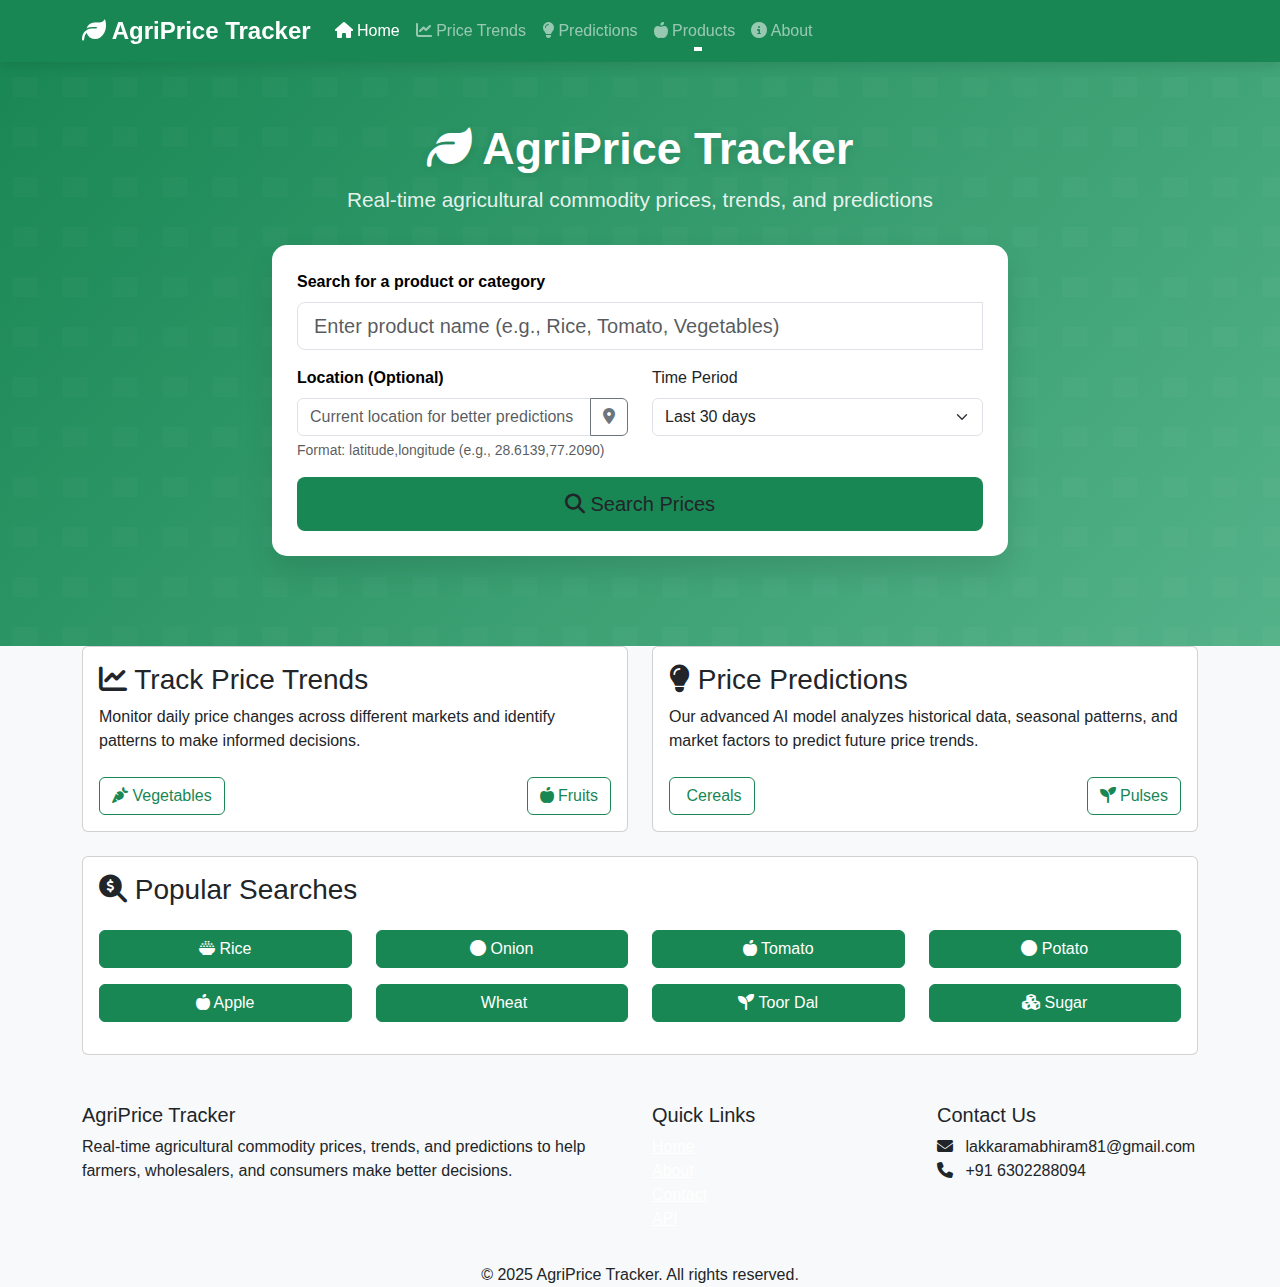
<file: templates/index.html>
<!DOCTYPE html>
<html lang="en">

<head>
    <meta charset="UTF-8">
    <meta name="viewport" content="width=device-width, initial-scale=1.0">
    <title>AgriPrice Tracker</title>
    <link href="https://cdnjs.cloudflare.com/ajax/libs/bootstrap/5.3.0/css/bootstrap.min.css" rel="stylesheet">
    <link href="https://cdnjs.cloudflare.com/ajax/libs/font-awesome/6.4.0/css/all.min.css" rel="stylesheet">
    <link href="/static/styles.css" rel="stylesheet">
</head>

<body>
    <!-- Loading Spinner -->
    <div id="loadingSpinner" class="spinner-overlay" style="display: none;">
        <div class="spinner-container">
            <div class="spinner-border text-success" style="width: 3rem; height: 3rem;" role="status"></div>
            <div class="spinner-text">Loading price data...</div>
        </div>
    </div>
    <!-- Navigation Bar -->
    <header class="sticky-top">
        <nav class="navbar navbar-expand-lg navbar-dark bg-success">
            <div class="container">
                <a class="navbar-brand" href="#"><i class="fas fa-leaf animate-pulse"></i> AgriPrice Tracker</a>
                <button class="navbar-toggler" type="button" data-bs-toggle="collapse" data-bs-target="#navbarMain">
                    <span class="navbar-toggler-icon"></span>
                </button>
                <div class="collapse navbar-collapse" id="navbarMain">
                    <ul class="navbar-nav me-auto">
                        <li class="nav-item">
                            <a class="nav-link active" href="#"><i class="fas fa-home"></i> Home</a>
                        </li>
                        <li class="nav-item">
                            <a class="nav-link" href="#"><i class="fas fa-chart-line"></i> Price Trends</a>
                        </li>
                        <li class="nav-item">
                            <a class="nav-link" href="#"><i class="fas fa-lightbulb"></i> Predictions</a>
                        </li>
                        <li class="nav-item dropdown">
                            <a class="nav-link dropdown-toggle" href="#" id="navbarDropdown" role="button"
                                data-bs-toggle="dropdown">
                                <i class="fas fa-apple-alt"></i> Products
                            </a>
                            <ul class="dropdown-menu dropdown-menu-animate">
                                <li><a class="dropdown-item" href="#"
                                        onclick="searchCategory('Vegetables')">Vegetables</a></li>
                                <li><a class="dropdown-item" href="#" onclick="searchCategory('Fruits')">Fruits</a></li>
                                <li><a class="dropdown-item" href="#" onclick="searchCategory('Cereals')">Cereals</a>
                                </li>
                                <li><a class="dropdown-item" href="#" onclick="searchCategory('Pulses')">Pulses</a></li>
                            </ul>
                        </li>
                        <li class="nav-item">
                            <a class="nav-link" href="#"><i class="fas fa-info-circle"></i> About</a>
                        </li>
                    </ul>
                </div>
            </div>
        </nav>
    </header>
    
    <!-- Hero Section with Search -->
    <div class="hero-section">
        <div class="container">
            <div class="row justify-content-center">
                <div class="col-lg-8 text-center">
                    <h1><i class="fas fa-leaf"></i> AgriPrice Tracker</h1>
                    <p class="lead">Real-time agricultural commodity prices, trends, and predictions</p>
                </div>
            </div>

            <div class="row justify-content-center">
                <div class="col-lg-8">
                    <div class="search-card">
                        <form id="searchForm" method="post" action="/search">
                            <div class="mb-3">
                                <label for="searchInput" class="form-label" style="color: black;"><b>Search for a
                                        product
                                        or category</b></label>
                                <div class="input-group">
                                    <input type="text" class="form-control form-control-lg" id="searchInput"
                                        name="query" placeholder="Enter product name (e.g., Rice, Tomato, Vegetables)"
                                        list="productSuggestions" required>
                                    <datalist id="productSuggestions"></datalist>
                                </div>
                                <div id="searchSuggestions" class="datalist-suggestions"></div>
                            </div>

                            <div class="row mb-3">
                                <div class="col-md-6">
                                    <label for="locationInput" class="form-label" style="color: black;"><b>Location
                                            (Optional)</b></label>
                                    <div class="input-group">
                                        <input type="text" class="form-control" id="locationInput" name="location"
                                            placeholder="Current location for better predictions">
                                        <button type="button" class="btn btn-outline-secondary" id="getLocationBtn">
                                            <i class="fas fa-map-marker-alt"></i>
                                        </button>
                                    </div>
                                    <div class="form-text">Format: latitude,longitude (e.g., 28.6139,77.2090)</div>
                                </div>

                                <div class="col-md-6">
                                    <label for="periodInput" class="form-label">Time Period</label>
                                    <select class="form-select" id="periodInput" name="period">
                                        <option value="7">Last 7 days</option>
                                        <option value="14">Last 14 days</option>
                                        <option value="30" selected>Last 30 days</option>
                                        <option value="60">Last 60 days</option>
                                    </select>
                                </div>
                            </div>

                            <div class="d-grid">
                                <button type="submit" class="btn btn-lg search-btn">
                                    <i class="fas fa-search search-icon"></i> Search Prices
                                </button>
                            </div>
                        </form>
                    </div>
                </div>
            </div>
        </div>
    </div>

    <!-- Results Section -->
    <div class="container" id="resultsContainer" style="display: none;">
        <div class="row mb-4">
            <div class="col-12">
                <h2 id="resultsTitle" class="mb-3">Search Results</h2>
                <div id="resultsInfo" class="alert alert-info">
                    <i class="fas fa-info-circle"></i> Showing current prices and trends for your search.
                </div>
            </div>
        </div>

        <div class="row" id="resultsContent">
            <!-- Results will be populated here -->
        </div>
    </div>

    <!-- No Results Message -->
    <div class="container" id="noResultsContainer" style="display: none;">
        <div class="row">
            <div class="col-12 text-center py-5">
                <div class="alert alert-warning">
                    <i class="fas fa-exclamation-triangle"></i>
                    <span id="noResultsMessage">No results found. Please try a different search term.</span>
                </div>
                <button class="btn btn-outline-success mt-3" onclick="resetSearch()">
                    <i class="fas fa-search"></i> Try Another Search
                </button>
            </div>
        </div>
    </div>

    <!-- Welcome Content -->
    <div class="container" id="welcomeContainer">
        <div class="row mb-4">
            <div class="col-md-6">
                <div class="card h-100">
                    <div class="card-body">
                        <h3><i class="fas fa-chart-line"></i> Track Price Trends</h3>
                        <p>Monitor daily price changes across different markets and identify patterns to make informed
                            decisions.</p>
                        <div class="d-flex justify-content-between mt-4">
                            <button class="btn btn-outline-success" onclick="searchCategory('Vegetables')">
                                <i class="fas fa-carrot"></i> Vegetables
                            </button>
                            <button class="btn btn-outline-success" onclick="searchCategory('Fruits')">
                                <i class="fas fa-apple-alt"></i> Fruits
                            </button>
                        </div>
                    </div>
                </div>
            </div>
            <div class="col-md-6">
                <div class="card h-100">
                    <div class="card-body">
                        <h3><i class="fas fa-lightbulb"></i> Price Predictions</h3>
                        <p>Our advanced AI model analyzes historical data, seasonal patterns, and market factors to
                            predict future price trends.</p>
                        <div class="d-flex justify-content-between mt-4">
                            <button class="btn btn-outline-success" onclick="searchCategory('Cereals')">
                                <i class="fas fa-wheat-aw"></i> Cereals
                            </button>
                            <button class="btn btn-outline-success" onclick="searchCategory('Pulses')">
                                <i class="fas fa-seedling"></i> Pulses
                            </button>
                        </div>
                    </div>
                </div>
            </div>
        </div>

        <div class="row">
            <div class="col-md-12">
                <div class="card">
                    <div class="card-body">
                        <h3><i class="fas fa-search-dollar"></i> Popular Searches</h3>
                        <div class="row mt-4">
                            <div class="col-md-3 col-6 mb-3">
                                <button class="btn btn-success w-100" onclick="quickSearch('Rice')">
                                    <i class="fas fa-bowl-rice"></i> Rice
                                </button>
                            </div>
                            <div class="col-md-3 col-6 mb-3">
                                <button class="btn btn-success w-100" onclick="quickSearch('Onion')">
                                    <i class="fas fa-circle"></i> Onion
                                </button>
                            </div>
                            <div class="col-md-3 col-6 mb-3">
                                <button class="btn btn-success w-100" onclick="quickSearch('Tomato')">
                                    <i class="fas fa-apple-alt"></i> Tomato
                                </button>
                            </div>
                            <div class="col-md-3 col-6 mb-3">
                                <button class="btn btn-success w-100" onclick="quickSearch('Potato')">
                                    <i class="fas fa-circle"></i> Potato
                                </button>
                            </div>
                            <div class="col-md-3 col-6 mb-3">
                                <button class="btn btn-success w-100" onclick="quickSearch('Apple')">
                                    <i class="fas fa-apple-alt"></i> Apple
                                </button>
                            </div>
                            <div class="col-md-3 col-6 mb-3">
                                <button class="btn btn-success w-100" onclick="quickSearch('Wheat')">
                                    <i class="fas fa-wheat-aw"></i> Wheat
                                </button>
                            </div>
                            <div class="col-md-3 col-6 mb-3">
                                <button class="btn btn-success w-100" onclick="quickSearch('Toor Dal')">
                                    <i class="fas fa-seedling"></i> Toor Dal
                                </button>
                            </div>
                            <div class="col-md-3 col-6 mb-3">
                                <button class="btn btn-success w-100" onclick="quickSearch('Sugar')">
                                    <i class="fas fa-cubes"></i> Sugar
                                </button>
                            </div>
                        </div>
                    </div>
                </div>
            </div>
        </div>
    </div>

    <!-- Footer -->
    <footer class="mt-5">
        <div class="container">
            <div class="row">
                <div class="col-md-6">
                    <h5>AgriPrice Tracker</h5>
                    <p>Real-time agricultural commodity prices, trends, and predictions to help farmers, wholesalers,
                        and consumers make better decisions.</p>
                </div>
                <div class="col-md-3">
                    <h5>Quick Links</h5>
                    <ul class="list-unstyled">
                        <li><a href="#" class="text-white">Home</a></li>
                        <li><a href="#" class="text-white">About</a></li>
                        <li><a href="#" class="text-white">Contact</a></li>
                        <li><a href="#" class="text-white">API</a></li>
                    </ul>
                </div>
                <div class="col-md-3">
                    <h5>Contact Us</h5>
                    <ul class="list-unstyled">
                        <li><i class="fas fa-envelope me-2"></i> lakkaramabhiram81@gmail.com</li>
                        <li><i class="fas fa-phone me-2"></i> +91 6302288094</li>
                    </ul>
                </div>
            </div>
            <div class="row mt-3">
                <div class="col-12 text-center">
                    <p class="mb-0">&copy; 2025 AgriPrice Tracker. All rights reserved.</p>
                </div>
            </div>
        </div>
    </footer>

    <!-- Product card template -->
    <template id="productCardTemplate">
        <div class="col-lg-6 mb-4">
            <div class="card product-card">
                <div class="card-header d-flex justify-content-between align-items-center">
                    <h5 class="mb-0 product-title"></h5>
                    <span class="price-trend"></span>
                </div>
                <div class="card-body">
                    <div class="row">
                        <div class="col-md-6">
                            <div class="d-flex align-items-center mb-3">
                                <div>
                                    <p class="mb-0 text-muted">Current Price</p>
                                    <div class="current-price"></div>
                                </div>
                            </div>
                            <p class="mb-2"><strong>Category:</strong> <span class="product-category"></span></p>
                            <p class="mb-2"><strong>Market:</strong> <span class="product-market"></span></p>
                            <p class="mb-2"><strong>Date:</strong> <span class="price-date"></span></p>
                            <div class="mb-3">
                                <p class="mb-1"><strong>Trend:</strong></p>
                                <p class="trend-description mb-2"></p>
                            </div>
                        </div>
                        <div class="col-md-6">
                            <div class="factors-container">
                                <p class="mb-1"><strong>Price Factors:</strong></p>
                                <div class="factors-list"></div>
                            </div>
                        </div>
                    </div>

                    <ul class="nav nav-tabs mt-4" role="tablist">
                        <li class="nav-item" role="presentation">
                            <button class="nav-link active" data-bs-toggle="tab" data-bs-target="#tab-history"
                                type="button" role="tab">
                                <i class="fas fa-chart-line"></i> Price History
                            </button>
                        </li>
                        <li class="nav-item" role="presentation">
                            <button class="nav-link" data-bs-toggle="tab" data-bs-target="#tab-markets" type="button"
                                role="tab">
                                <i class="fas fa-store"></i> Markets
                            </button>
                        </li>
                        <li class="nav-item" role="presentation">
                            <button class="nav-link" data-bs-toggle="tab" data-bs-target="#tab-prediction" type="button"
                                role="tab">
                                <i class="fas fa-crystal-ball"></i> Predictions
                            </button>
                        </li>
                    </ul>

                    <div class="tab-content">
                        <div class="tab-pane fade show active" id="tab-history" role="tabpanel">
                            <img class="price-history-chart img-fluid" src="" alt="Price History">
                        </div>
                        <div class="tab-pane fade" id="tab-markets" role="tabpanel">
                            <img class="market-comparison-chart img-fluid" src="" alt="Market Comparison">
                        </div>
                        <div class="tab-pane fade" id="tab-prediction" role="tabpanel">
                            <div class="text-center mb-3 prediction-summary"></div>
                            <img class="prediction-chart img-fluid" src="" alt="Price Prediction">
                        </div>
                    </div>
                </div>
            </div>
        </div>
    </template>

    <!-- JavaScript -->
    <script src="https://cdnjs.cloudflare.com/ajax/libs/jquery/3.6.0/jquery.min.js"></script>
    <script src="https://cdnjs.cloudflare.com/ajax/libs/bootstrap/5.3.0/js/bootstrap.bundle.min.js"></script>
    <script src="/static/script.js"></script>
    <!-- <script src="/static/index.js"></script> -->
</body>

</html>
</file>
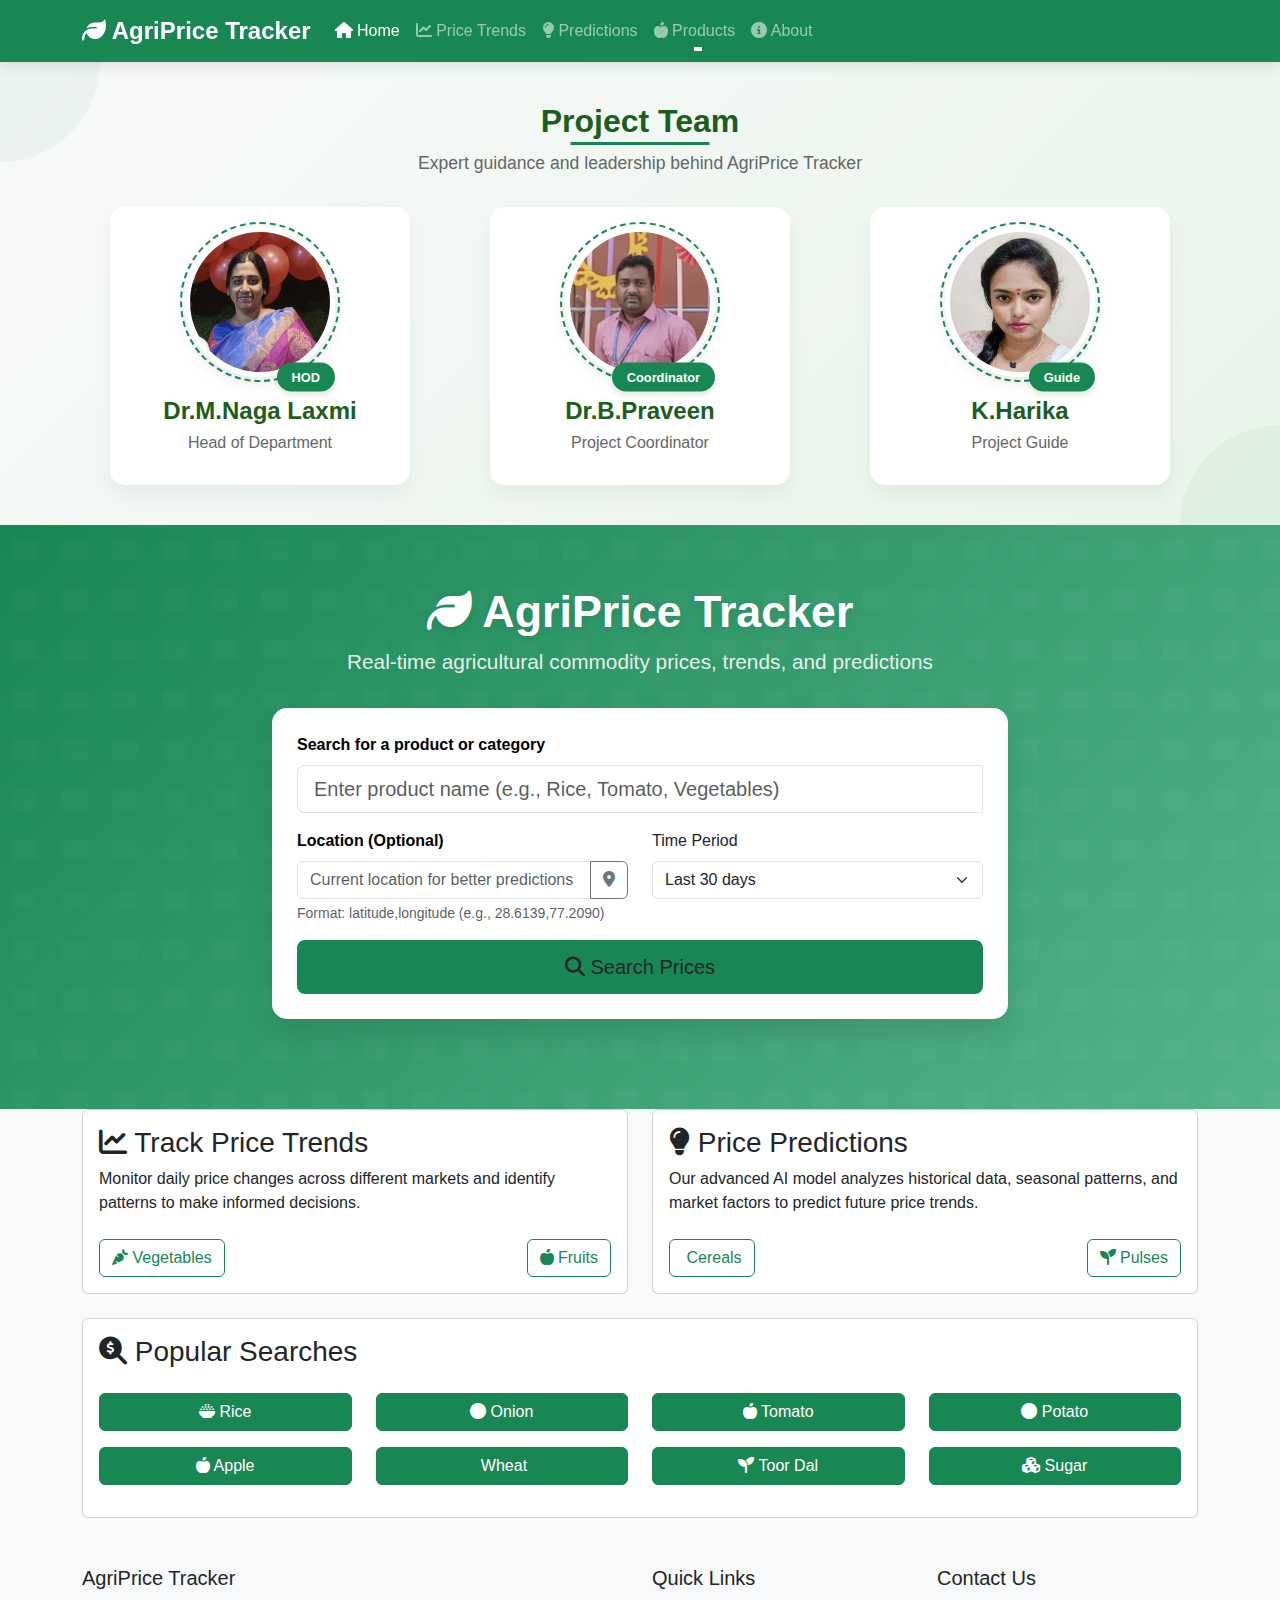
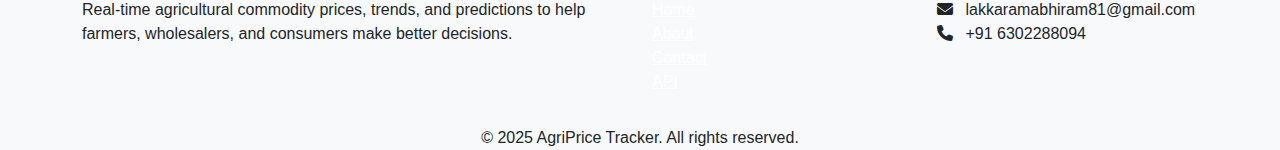
<file: templates/main.html>
<!DOCTYPE html>
<html lang="en">

<head>
    <meta charset="UTF-8">
    <meta name="viewport" content="width=device-width, initial-scale=1.0">
    <title>AgriPrice Tracker</title>
    <link href="https://cdnjs.cloudflare.com/ajax/libs/bootstrap/5.3.0/css/bootstrap.min.css" rel="stylesheet">
    <link href="https://cdnjs.cloudflare.com/ajax/libs/font-awesome/6.4.0/css/all.min.css" rel="stylesheet">
    <link href="/static/styles.css" rel="stylesheet">
</head>

<body>
    <!-- Loading Spinner -->
    <div id="loadingSpinner" class="spinner-overlay" style="display: none;">
        <div class="spinner-container">
            <div class="spinner-border text-success" style="width: 3rem; height: 3rem;" role="status"></div>
            <div class="spinner-text">Loading price data...</div>
        </div>
    </div>
    <!-- Navigation Bar -->
    <header class="sticky-top">
        <nav class="navbar navbar-expand-lg navbar-dark bg-success">
            <div class="container">
                <a class="navbar-brand" href="#"><i class="fas fa-leaf animate-pulse"></i> AgriPrice Tracker</a>
                <button class="navbar-toggler" type="button" data-bs-toggle="collapse" data-bs-target="#navbarMain">
                    <span class="navbar-toggler-icon"></span>
                </button>
                <div class="collapse navbar-collapse" id="navbarMain">
                    <ul class="navbar-nav me-auto">
                        <li class="nav-item">
                            <a class="nav-link active" href="#"><i class="fas fa-home"></i> Home</a>
                        </li>
                        <li class="nav-item">
                            <a class="nav-link" href="#"><i class="fas fa-chart-line"></i> Price Trends</a>
                        </li>
                        <li class="nav-item">
                            <a class="nav-link" href="#"><i class="fas fa-lightbulb"></i> Predictions</a>
                        </li>
                        <li class="nav-item dropdown">
                            <a class="nav-link dropdown-toggle" href="#" id="navbarDropdown" role="button"
                                data-bs-toggle="dropdown">
                                <i class="fas fa-apple-alt"></i> Products
                            </a>
                            <ul class="dropdown-menu dropdown-menu-animate">
                                <li><a class="dropdown-item" href="#"
                                        onclick="searchCategory('Vegetables')">Vegetables</a></li>
                                <li><a class="dropdown-item" href="#" onclick="searchCategory('Fruits')">Fruits</a></li>
                                <li><a class="dropdown-item" href="#" onclick="searchCategory('Cereals')">Cereals</a>
                                </li>
                                <li><a class="dropdown-item" href="#" onclick="searchCategory('Pulses')">Pulses</a></li>
                            </ul>
                        </li>
                        <li class="nav-item">
                            <a class="nav-link" href="#"><i class="fas fa-info-circle"></i> About</a>
                        </li>
                    </ul>
                </div>
            </div>
        </nav>
    </header>
    <!-- Project Team Showcase - Add this after the header and before the hero section -->
    <div class="team-showcase">
        <div class="container">
            <div class="text-center mb-4">
                <h2 class="team-title">Project Team</h2>
                <p class="team-subtitle">Expert guidance and leadership behind AgriPrice Tracker</p>
            </div>
            <div class="row justify-content-center">
                <div class="col-md-4 team-member-col">
                    <div class="team-member hod">
                        <div class="team-img-container">
                            <img src="/static/images/hod.jpg" alt="Head of Department" class="team-img">
                            <div class="team-designation">HOD</div>
                        </div>
                        <h4>Dr.M.Naga Laxmi</h4>
                        <p>Head of Department</p>
                    </div>
                </div>
                <div class="col-md-4 team-member-col">
                    <div class="team-member coordinator">
                        <div class="team-img-container">
                            <img src="/static/images/sir.jpg" alt="Project Coordinator" class="team-img">
                            <div class="team-designation">Coordinator</div>
                        </div>
                        <h4>Dr.B.Praveen</h4>
                        <p>Project Coordinator</p>
                    </div>
                </div>
                <div class="col-md-4 team-member-col">
                    <div class="team-member guide">
                        <div class="team-img-container">
                            <img src="/static/images/guide.jpg" alt="Project Guide" class="team-img">
                            <div class="team-designation">Guide</div>
                        </div>
                        <h4>K.Harika</h4>
                        <p>Project Guide</p>
                    </div>
                </div>
            </div>
        </div>
    </div>


    <!-- Hero Section with Search -->
    <div class="hero-section">
        <div class="container">
            <div class="row justify-content-center">
                <div class="col-lg-8 text-center">
                    <h1><i class="fas fa-leaf"></i> AgriPrice Tracker</h1>
                    <p class="lead">Real-time agricultural commodity prices, trends, and predictions</p>
                </div>
            </div>

            <div class="row justify-content-center">
                <div class="col-lg-8">
                    <div class="search-card">
                        <form id="searchForm" method="post" action="/search">
                            <div class="mb-3">
                                <label for="searchInput" class="form-label" style="color: black;"><b>Search for a
                                        product
                                        or category</b></label>
                                <div class="input-group">
                                    <input type="text" class="form-control form-control-lg" id="searchInput"
                                        name="query" placeholder="Enter product name (e.g., Rice, Tomato, Vegetables)"
                                        list="productSuggestions" required>
                                    <datalist id="productSuggestions"></datalist>
                                </div>
                                <div id="searchSuggestions" class="datalist-suggestions"></div>
                            </div>

                            <div class="row mb-3">
                                <div class="col-md-6">
                                    <label for="locationInput" class="form-label" style="color: black;"><b>Location
                                            (Optional)</b></label>
                                    <div class="input-group">
                                        <input type="text" class="form-control" id="locationInput" name="location"
                                            placeholder="Current location for better predictions">
                                        <button type="button" class="btn btn-outline-secondary" id="getLocationBtn">
                                            <i class="fas fa-map-marker-alt"></i>
                                        </button>
                                    </div>
                                    <div class="form-text">Format: latitude,longitude (e.g., 28.6139,77.2090)</div>
                                </div>

                                <div class="col-md-6">
                                    <label for="periodInput" class="form-label">Time Period</label>
                                    <select class="form-select" id="periodInput" name="period">
                                        <option value="7">Last 7 days</option>
                                        <option value="14">Last 14 days</option>
                                        <option value="30" selected>Last 30 days</option>
                                        <option value="60">Last 60 days</option>
                                    </select>
                                </div>
                            </div>

                            <div class="d-grid">
                                <button type="submit" class="btn btn-lg search-btn">
                                    <i class="fas fa-search search-icon"></i> Search Prices
                                </button>
                            </div>
                        </form>
                    </div>
                </div>
            </div>
        </div>
    </div>

    <!-- Results Section -->
    <div class="container" id="resultsContainer" style="display: none;">
        <div class="row mb-4">
            <div class="col-12">
                <h2 id="resultsTitle" class="mb-3">Search Results</h2>
                <div id="resultsInfo" class="alert alert-info">
                    <i class="fas fa-info-circle"></i> Showing current prices and trends for your search.
                </div>
            </div>
        </div>

        <div class="row" id="resultsContent">
            <!-- Results will be populated here -->
        </div>
    </div>

    <!-- No Results Message -->
    <div class="container" id="noResultsContainer" style="display: none;">
        <div class="row">
            <div class="col-12 text-center py-5">
                <div class="alert alert-warning">
                    <i class="fas fa-exclamation-triangle"></i>
                    <span id="noResultsMessage">No results found. Please try a different search term.</span>
                </div>
                <button class="btn btn-outline-success mt-3" onclick="resetSearch()">
                    <i class="fas fa-search"></i> Try Another Search
                </button>
            </div>
        </div>
    </div>

    <!-- Welcome Content -->
    <div class="container" id="welcomeContainer">
        <div class="row mb-4">
            <div class="col-md-6">
                <div class="card h-100">
                    <div class="card-body">
                        <h3><i class="fas fa-chart-line"></i> Track Price Trends</h3>
                        <p>Monitor daily price changes across different markets and identify patterns to make informed
                            decisions.</p>
                        <div class="d-flex justify-content-between mt-4">
                            <button class="btn btn-outline-success" onclick="searchCategory('Vegetables')">
                                <i class="fas fa-carrot"></i> Vegetables
                            </button>
                            <button class="btn btn-outline-success" onclick="searchCategory('Fruits')">
                                <i class="fas fa-apple-alt"></i> Fruits
                            </button>
                        </div>
                    </div>
                </div>
            </div>
            <div class="col-md-6">
                <div class="card h-100">
                    <div class="card-body">
                        <h3><i class="fas fa-lightbulb"></i> Price Predictions</h3>
                        <p>Our advanced AI model analyzes historical data, seasonal patterns, and market factors to
                            predict future price trends.</p>
                        <div class="d-flex justify-content-between mt-4">
                            <button class="btn btn-outline-success" onclick="searchCategory('Cereals')">
                                <i class="fas fa-wheat-aw"></i> Cereals
                            </button>
                            <button class="btn btn-outline-success" onclick="searchCategory('Pulses')">
                                <i class="fas fa-seedling"></i> Pulses
                            </button>
                        </div>
                    </div>
                </div>
            </div>
        </div>

        <div class="row">
            <div class="col-md-12">
                <div class="card">
                    <div class="card-body">
                        <h3><i class="fas fa-search-dollar"></i> Popular Searches</h3>
                        <div class="row mt-4">
                            <div class="col-md-3 col-6 mb-3">
                                <button class="btn btn-success w-100" onclick="quickSearch('Rice')">
                                    <i class="fas fa-bowl-rice"></i> Rice
                                </button>
                            </div>
                            <div class="col-md-3 col-6 mb-3">
                                <button class="btn btn-success w-100" onclick="quickSearch('Onion')">
                                    <i class="fas fa-circle"></i> Onion
                                </button>
                            </div>
                            <div class="col-md-3 col-6 mb-3">
                                <button class="btn btn-success w-100" onclick="quickSearch('Tomato')">
                                    <i class="fas fa-apple-alt"></i> Tomato
                                </button>
                            </div>
                            <div class="col-md-3 col-6 mb-3">
                                <button class="btn btn-success w-100" onclick="quickSearch('Potato')">
                                    <i class="fas fa-circle"></i> Potato
                                </button>
                            </div>
                            <div class="col-md-3 col-6 mb-3">
                                <button class="btn btn-success w-100" onclick="quickSearch('Apple')">
                                    <i class="fas fa-apple-alt"></i> Apple
                                </button>
                            </div>
                            <div class="col-md-3 col-6 mb-3">
                                <button class="btn btn-success w-100" onclick="quickSearch('Wheat')">
                                    <i class="fas fa-wheat-aw"></i> Wheat
                                </button>
                            </div>
                            <div class="col-md-3 col-6 mb-3">
                                <button class="btn btn-success w-100" onclick="quickSearch('Toor Dal')">
                                    <i class="fas fa-seedling"></i> Toor Dal
                                </button>
                            </div>
                            <div class="col-md-3 col-6 mb-3">
                                <button class="btn btn-success w-100" onclick="quickSearch('Sugar')">
                                    <i class="fas fa-cubes"></i> Sugar
                                </button>
                            </div>
                        </div>
                    </div>
                </div>
            </div>
        </div>
    </div>

    <!-- Footer -->
    <footer class="mt-5">
        <div class="container">
            <div class="row">
                <div class="col-md-6">
                    <h5>AgriPrice Tracker</h5>
                    <p>Real-time agricultural commodity prices, trends, and predictions to help farmers, wholesalers,
                        and consumers make better decisions.</p>
                </div>
                <div class="col-md-3">
                    <h5>Quick Links</h5>
                    <ul class="list-unstyled">
                        <li><a href="#" class="text-white">Home</a></li>
                        <li><a href="#" class="text-white">About</a></li>
                        <li><a href="#" class="text-white">Contact</a></li>
                        <li><a href="#" class="text-white">API</a></li>
                    </ul>
                </div>
                <div class="col-md-3">
                    <h5>Contact Us</h5>
                    <ul class="list-unstyled">
                        <li><i class="fas fa-envelope me-2"></i> lakkaramabhiram81@gmail.com</li>
                        <li><i class="fas fa-phone me-2"></i> +91 6302288094</li>
                    </ul>
                </div>
            </div>
            <div class="row mt-3">
                <div class="col-12 text-center">
                    <p class="mb-0">&copy; 2025 AgriPrice Tracker. All rights reserved.</p>
                </div>
            </div>
        </div>
    </footer>

    <!-- Product card template -->
    <template id="productCardTemplate">
        <div class="col-lg-6 mb-4">
            <div class="card product-card">
                <div class="card-header d-flex justify-content-between align-items-center">
                    <h5 class="mb-0 product-title"></h5>
                    <span class="price-trend"></span>
                </div>
                <div class="card-body">
                    <div class="row">
                        <div class="col-md-6">
                            <div class="d-flex align-items-center mb-3">
                                <div>
                                    <p class="mb-0 text-muted">Current Price</p>
                                    <div class="current-price"></div>
                                </div>
                            </div>
                            <p class="mb-2"><strong>Category:</strong> <span class="product-category"></span></p>
                            <p class="mb-2"><strong>Market:</strong> <span class="product-market"></span></p>
                            <p class="mb-2"><strong>Date:</strong> <span class="price-date"></span></p>
                            <div class="mb-3">
                                <p class="mb-1"><strong>Trend:</strong></p>
                                <p class="trend-description mb-2"></p>
                            </div>
                        </div>
                        <div class="col-md-6">
                            <div class="factors-container">
                                <p class="mb-1"><strong>Price Factors:</strong></p>
                                <div class="factors-list"></div>
                            </div>
                        </div>
                    </div>

                    <ul class="nav nav-tabs mt-4" role="tablist">
                        <li class="nav-item" role="presentation">
                            <button class="nav-link active" data-bs-toggle="tab" data-bs-target="#tab-history"
                                type="button" role="tab">
                                <i class="fas fa-chart-line"></i> Price History
                            </button>
                        </li>
                        <li class="nav-item" role="presentation">
                            <button class="nav-link" data-bs-toggle="tab" data-bs-target="#tab-markets" type="button"
                                role="tab">
                                <i class="fas fa-store"></i> Markets
                            </button>
                        </li>
                        <li class="nav-item" role="presentation">
                            <button class="nav-link" data-bs-toggle="tab" data-bs-target="#tab-prediction" type="button"
                                role="tab">
                                <i class="fas fa-crystal-ball"></i> Predictions
                            </button>
                        </li>
                    </ul>

                    <div class="tab-content">
                        <div class="tab-pane fade show active" id="tab-history" role="tabpanel">
                            <img class="price-history-chart img-fluid" src="" alt="Price History">
                        </div>
                        <div class="tab-pane fade" id="tab-markets" role="tabpanel">
                            <img class="market-comparison-chart img-fluid" src="" alt="Market Comparison">
                        </div>
                        <div class="tab-pane fade" id="tab-prediction" role="tabpanel">
                            <div class="text-center mb-3 prediction-summary"></div>
                            <img class="prediction-chart img-fluid" src="" alt="Price Prediction">
                        </div>
                    </div>
                </div>
            </div>
        </div>
    </template>

    <!-- JavaScript -->
    <script src="https://cdnjs.cloudflare.com/ajax/libs/jquery/3.6.0/jquery.min.js"></script>
    <script src="https://cdnjs.cloudflare.com/ajax/libs/bootstrap/5.3.0/js/bootstrap.bundle.min.js"></script>
    <script src="/static/script.js"></script>
    <!-- <script src="/static/index.js"></script> -->
</body>

</html>
</file>
<file: static/styles.css>
/* Base Styles */
:root {
    --primary-color: #198754;
    --secondary-color: #54b289;
    --hover-color: #157347;
    --light-green: #e8f5e9;
    --dark-green: #1b5e20;
    --warning-color: #ffc107;
    --danger-color: #dc3545;
    --success-color: #28a745;
    --chart-color: #8bc34a;
}

body {
    font-family: 'Poppins', sans-serif;
    background-color: #f8f9fa;
    overflow-x: hidden;
}

/* Animation Keyframes */
@keyframes fadeIn {
    from {
        opacity: 0;
    }

    to {
        opacity: 1;
    }
}

@keyframes slideInUp {
    from {
        transform: translateY(50px);
        opacity: 0;
    }

    to {
        transform: translateY(0);
        opacity: 1;
    }
}

@keyframes pulse {
    0% {
        transform: scale(1);
    }

    50% {
        transform: scale(1.05);
    }

    100% {
        transform: scale(1);
    }
}

@keyframes float {
    0% {
        transform: translateY(0px);
    }

    50% {
        transform: translateY(-10px);
    }

    100% {
        transform: translateY(0px);
    }
}

@keyframes rotateIn {
    from {
        transform: rotate(-90deg);
        opacity: 0;
    }

    to {
        transform: rotate(0);
        opacity: 1;
    }
}

@keyframes grow {
    from {
        transform: scale(0);
    }

    to {
        transform: scale(1);
    }
}

@keyframes growBorder {
    0% {
        border-width: 0;
    }

    100% {
        border-width: 3px;
    }
}

/* Navbar Styles */
.navbar {
    box-shadow: 0 4px 12px rgba(0, 0, 0, 0.1);
    animation: fadeIn 0.5s ease-out;
}

.navbar-brand {
    font-weight: 700;
    font-size: 1.5rem;
    transition: all 0.3s ease;
}

.navbar-brand:hover {
    transform: scale(1.05);
}

.nav-link {
    position: relative;
    font-weight: 500;
    transition: all 0.2s ease;
}

.nav-link::after {
    content: '';
    position: absolute;
    bottom: 0;
    left: 50%;
    width: 0;
    height: 2px;
    background-color: white;
    transition: all 0.3s ease;
    transform: translateX(-50%);
}

.nav-link:hover::after {
    width: 70%;
}

.dropdown-menu-animate {
    animation: fadeIn 0.3s ease-out;
    border-radius: 8px;
    box-shadow: 0 5px 15px rgba(0, 0, 0, 0.1);
    border: none;
    overflow: hidden;
}

.dropdown-item {
    transition: all 0.2s ease;
    padding: 10px 20px;
}

.dropdown-item:hover {
    background-color: var(--light-green);
    padding-left: 25px;
}

.animate-pulse {
    animation: pulse 2s infinite;
}

/* Team Showcase Styles */
.team-showcase {
    background: linear-gradient(135deg, #f8f9fa 0%, #e8f5e9 100%);
    padding: 40px 0;
    position: relative;
    overflow: hidden;
}

.team-showcase::before {
    content: '';
    position: absolute;
    top: -100px;
    left: -100px;
    width: 200px;
    height: 200px;
    border-radius: 50%;
    background-color: rgba(25, 135, 84, 0.05);
    z-index: 0;
}

.team-showcase::after {
    content: '';
    position: absolute;
    bottom: -100px;
    right: -100px;
    width: 200px;
    height: 200px;
    border-radius: 50%;
    background-color: rgba(25, 135, 84, 0.05);
    z-index: 0;
}

.team-title {
    color: var(--dark-green);
    font-weight: 700;
    margin-bottom: 10px;
    position: relative;
    display: inline-block;
    animation: fadeIn 1s ease-out;
}

.team-title::after {
    content: '';
    position: absolute;
    bottom: -5px;
    left: 50%;
    transform: translateX(-50%);
    width: 70%;
    height: 3px;
    background-color: var(--primary-color);
    animation: growBorder 1s ease-out;
}

.team-subtitle {
    color: #666;
    font-size: 1.1rem;
    margin-bottom: 30px;
    animation: fadeIn 1.2s ease-out;
}

.team-member-col {
    display: flex;
    justify-content: center;
    animation: slideInUp 0.8s ease-out;
}

.team-member {
    text-align: center;
    background-color: white;
    border-radius: 15px;
    padding: 20px;
    width: 100%;
    max-width: 300px;
    box-shadow: 0 10px 20px rgba(0, 0, 0, 0.05);
    transition: all 0.3s ease;
    position: relative;
    z-index: 1;
}

.team-member:hover {
    transform: translateY(-10px);
    box-shadow: 0 15px 30px rgba(0, 0, 0, 0.1);
}

.team-img-container {
    position: relative;
    width: 150px;
    height: 150px;
    margin: 0 auto 20px;
}

.team-img {
    width: 100%;
    height: 100%;
    object-fit: cover;
    border-radius: 50%;
    border: 5px solid white;
    box-shadow: 0 5px 15px rgba(0, 0, 0, 0.1);
    transition: all 0.3s ease;
}

.team-member:hover .team-img {
    transform: scale(1.05);
    box-shadow: 0 8px 25px rgba(0, 0, 0, 0.15);
}

.team-designation {
    position: absolute;
    bottom: 0;
    right: 0;
    background-color: var(--primary-color);
    color: white;
    padding: 5px 15px;
    border-radius: 20px;
    font-size: 0.8rem;
    font-weight: 600;
    transform: translateY(50%);
    box-shadow: 0 4px 6px rgba(0, 0, 0, 0.1);
}

.team-member h4 {
    margin-top: 10px;
    margin-bottom: 5px;
    color: var(--dark-green);
    font-weight: 600;
}

.team-member p {
    color: #666;
    margin-bottom: 10px;
}

.hod .team-img-container::before,
.coordinator .team-img-container::before,
.guide .team-img-container::before {
    content: '';
    position: absolute;
    top: -5px;
    left: -5px;
    right: -5px;
    bottom: -5px;
    border-radius: 50%;
    border: 2px dashed var(--primary-color);
    animation: rotate 15s linear infinite;
}

@keyframes rotate {
    0% {
        transform: rotate(0deg);
    }

    100% {
        transform: rotate(360deg);
    }
}

/* Hero Section Enhancements */
.hero-section {
    position: relative;
    background: linear-gradient(135deg, #198754 0%, #54b289 100%);
    padding: 60px 0;
    overflow: hidden;
    animation: fadeIn 1s ease-out;
}

.hero-section::before {
    content: '';
    position: absolute;
    top: 0;
    left: 0;
    right: 0;
    bottom: 0;
    background-image: url('data:image/svg+xml;utf8,<svg xmlns="http://www.w3.org/2000/svg" width="100" height="100" viewBox="0 0 100 100"><path fill="rgba(255,255,255,0.05)" d="M25,30 L75,30 L75,70 L25,70 Z" /></svg>');
    background-size: 50px 50px;
    opacity: 0.4;
}

.hero-section h1 {
    color: white;
    font-weight: 700;
    font-size: 2.8rem;
    text-shadow: 0 2px 10px rgba(0, 0, 0, 0.1);
    animation: slideInUp 0.8s ease-out;
}

.hero-section p.lead {
    color: rgba(255, 255, 255, 0.9);
    font-size: 1.3rem;
    margin-bottom: 30px;
    animation: slideInUp 1s ease-out;
}

/* Search Card Animation */
.search-card {
    background-color: white;
    border-radius: 15px;
    padding: 25px;
    box-shadow: 0 15px 30px rgba(0, 0, 0, 0.1);
    margin-bottom: 30px;
    animation: slideInUp 1.2s ease-out;
    transition: all 0.3s ease;
    transform: translateY(0);
}

.search-card:hover {
    box-shadow: 0 20px 40px rgba(0, 0, 0, 0.15);
    transform: translateY(-5px);
}

.search-btn {
    background-color: var(--primary-color);
    border: none;
    padding: 12px;
    transition: all 0.3s ease;
    position: relative;
    overflow: hidden;
}

.search-btn::before {
    content: '';
    position: absolute;
    top: 0;
    left: -100%;
    width: 100%;
    height: 100%;
    background-color: rgba(255, 255, 255, 0.2);
    transition: all 0.4s ease;
}

.search-btn:hover::before {
    left: 100%;
}

.search-btn:hover {
    background-color: var(--hover-color);
    transform: translateY(-2px);
    box-shadow: 0 5px 15px rgba(0, 0, 0, 0.1);
}

.search-icon {
    animation: pulse 2s infinite;
}

/* Product Cards Animation */
.product-card {
    position: relative;
    overflow: hidden;
    border: none;
    border-radius: 15px;
    box-shadow: 0 10px 20px rgba(0, 0, 0, 0.05);
    transition: all 0.3s ease;
    animation: fadeIn 0.5s ease-out;
}

.product-card:hover {
    transform: translateY(-10px);
    box-shadow: 0 15px 30px rgba(0, 0, 0, 0.1);
}

.product-card .card-header {
    background-color: white;
    border-bottom: 1px solid rgba(0, 0, 0, 0.05);
    padding: 20px 25px;
}

.product-title {
    font-weight: 600;
    color: var(--dark-green);
    transition: all 0.3s ease;
}

.product-card:hover .product-title {
    transform: scale(1.05);
}

/* Price Trend Animations */
.price-trend {
    padding: 5px 15px;
    border-radius: 50px;
    font-weight: 600;
    font-size: 0.9rem;
    transition: all 0.3s ease;
}

.trend-rising {
    background-color: rgba(40, 167, 69, 0.1);
    color: var(--success-color);
    animation: pulse 2s infinite;
}

.trend-falling {
    background-color: rgba(220, 53, 69, 0.1);
    color: var(--danger-color);
    animation: pulse 2s infinite;
}

.trend-stable {
    background-color: rgba(255, 193, 7, 0.1);
    color: var(--warning-color);
}

.current-price {
    font-size: 1.8rem;
    font-weight: 700;
    color: var(--dark-green);
    transition: all 0.3s ease;
}

.product-card:hover .current-price {
    transform: scale(1.1);
}

/* Tab Animation */
.nav-tabs {
    border-bottom: 1px solid rgba(0, 0, 0, 0.1);
}

.nav-tabs .nav-link {
    border: none;
    color: #666;
    font-weight: 500;
    padding: 12px 20px;
    margin-right: 5px;
    border-radius: 8px 8px 0 0;
    transition: all 0.3s ease;
}

.nav-tabs .nav-link.active {
    color: var(--primary-color);
    background-color: rgba(25, 135, 84, 0.05);
    border-bottom: 2px solid var(--primary-color);
}

.nav-tabs .nav-link:hover:not(.active) {
    background-color: rgba(0, 0, 0, 0.02);
    color: var(--primary-color);
}

.tab-content {
    padding: 20px 0;
    animation: fadeIn 0.5s ease-out;
}

.tab-pane.fade.show {
    animation: fadeIn 0.5s ease-out;
}

/* Chart and Prediction Animation */
.price-history-chart,
.market-comparison-chart,
.prediction-chart {
    border-radius: 10px;
    transition: all 0.3s ease;
    box-shadow: 0 5px 15px rgba(0, 0, 0, 0.05);
}

.price-history-chart:hover,
.market-comparison-chart:hover,
.prediction-chart:hover {
    transform: scale(1.02);
    box-shadow: 0 8px 20px rgba(0, 0, 0, 0.1);
}

.prediction-badge {
    display: inline-block;
    padding: 10px 20px;
    background-color: var(--light-green);
    border-radius: 50px;
    border-left: 4px solid var(--primary-color);
    animation: slideInUp 0.5s ease-out;
}

/* Factors Animation */
.factors-container {
    background-color: rgba(248, 249, 250, 0.5);
    border-radius: 10px;
    padding: 15px;
    height: 100%;
}

.factor-item {
    padding: 8px 12px;
    margin-bottom: 8px;
    border-radius: 6px;
    transition: all 0.3s ease;
    animation: slideInUp 0.5s ease-out;
    border-left: 3px solid transparent;
}

.factor-item:hover {
    transform: translateX(5px);
}

.factor-high {
    background-color: rgba(220, 53, 69, 0.1);
    border-left-color: var(--danger-color);
}

.factor-medium {
    background-color: rgba(255, 193, 7, 0.1);
    border-left-color: var(--warning-color);
}

.factor-low {
    background-color: rgba(40, 167, 69, 0.1);
    border-left-color: var(--success-color);
}

/* Loading Spinner Animation */
.spinner-overlay {
    position: fixed;
    top: 0;
    left: 0;
    width: 100%;
    height: 100%;
    background-color: rgba(255, 255, 255, 0.8);
    display: flex;
    justify-content: center;
    align-items: center;
    z-index: 9999;
    backdrop-filter: blur(5px);
    animation: fadeIn 0.3s ease-out;
}

.spinner-container {
    display: flex;
    flex-direction: column;
    align-items: center;
    background-color: white;
    padding: 30px;
    border-radius: 15px;
    box-shadow: 0 10px 30px rgba(0, 0, 0, 0.1);
    animation: grow 0.5s ease-out;
}

.spinner-text {
    margin-top: 15px;
    color: var(--dark-green);
    font-weight: 500;
}

.spinner-border {
    color: var(--primary-color) !important;
}

/* Datalist Suggestions */
.datalist-suggestions {
    position: absolute;
    width: 100%;
    max-height: 200px;
    overflow-y: auto;
    background-color: white;
    border-radius: 0 0 10px 10px;
    box-shadow: 0 10px 20px rgba(0, 0, 0, 0.1);
    z-index: 1000;
    display: none;
}

.datalist-item {
    padding: 12px 15px;
    cursor: pointer;
    transition: all 0.2s ease;
    border-bottom: 1px solid rgba(0, 0, 0, 0.05);
}

.datalist-item:hover {
    background-color: var(--light-green);
    padding-left: 20px;
}

/* Responsive Adjustments */
@media (max-width: 992px) {
    .hero-section h1 {
        font-size: 2.2rem;
    }

    .team-member {
        margin-bottom: 30px;
    }
}

@media (max-width: 768px) {
    .hero-section {
        padding: 40px 0;
    }

    .search-card {
        padding: 20px;
    }

    .team-showcase {
        padding: 30px 0;
    }
}

@media (max-width: 576px) {
    .hero-section h1 {
        font-size: 1.8rem;
    }

    .hero-section p.lead {
        font-size: 1.1rem;
    }

    .search-btn {
        padding: 10px;
    }

    .team-img-container {
        width: 120px;
        height: 120px;
    }
}
</file>
